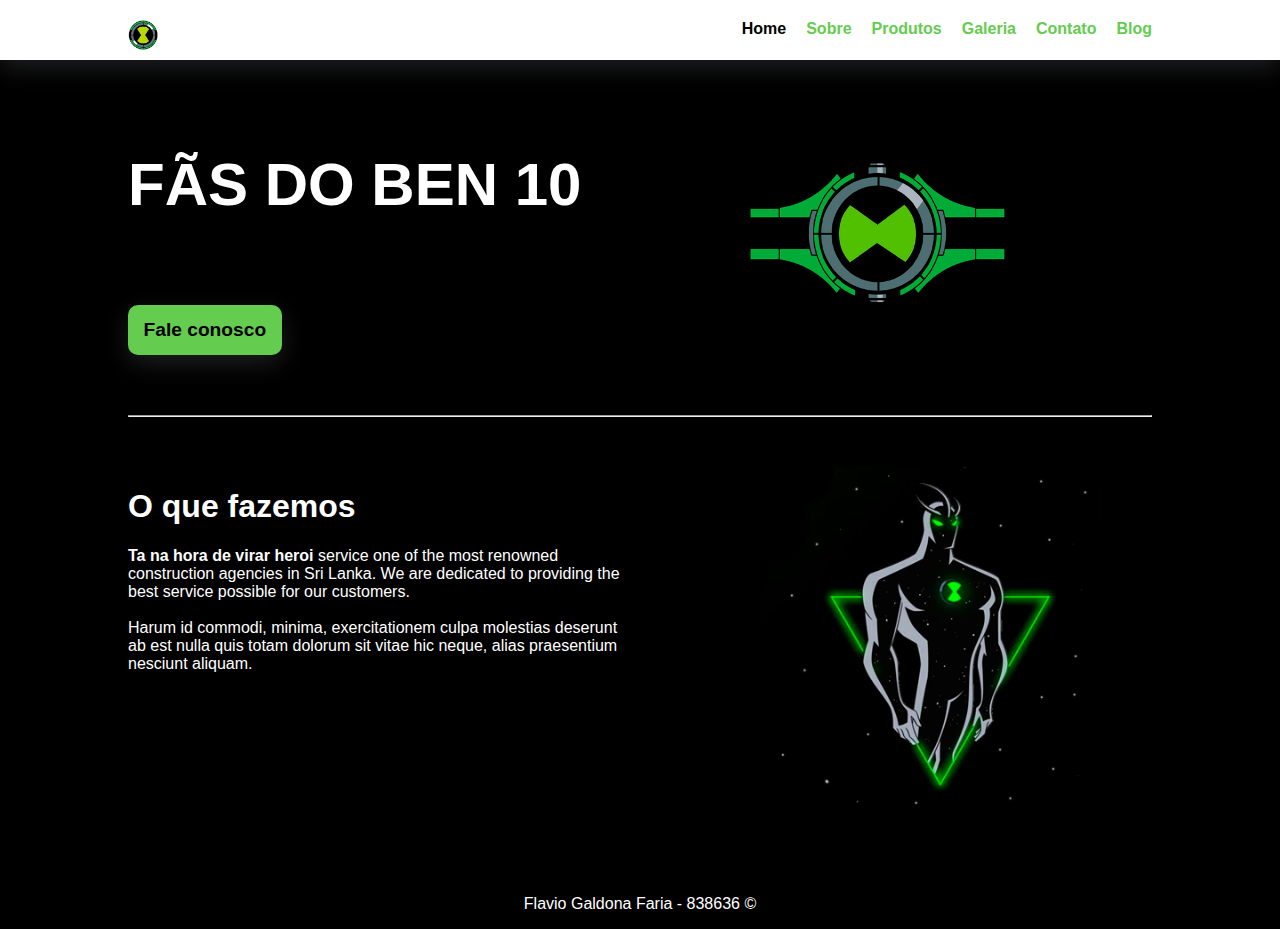
<file: index.html>
<!DOCTYPE html>
<html lang="en">
<head>
    <meta charset="UTF-8">
    <meta http-equiv="X-UA-Compatible" content="IE=edge">
    <meta name="viewport" content="width=device-width, initial-scale=1.0">
    <link rel="stylesheet" type="text/css" href="./css/index.css">
    <link rel="stylesheet" type="text/css" href="./css/style.css">
    <link href="http://fonts.cdnfonts.com/css/poppins" rel="stylesheet"> 
    <title>Home</title>
</head>
<body>
    <div class="navbar">
       <div class="container">
        <a class="navLogo" href="index.html">
            <img width="30px" alt="Logo image" src="./images/logo.png"/> 
        </a>
        <ul class="navbarItems">
            <li class="navItem"><a class="navLink active" href="./index.html">Home</a></li>
            <li class="navItem"><a class="navLink" href="./sobre.html">Sobre</a></li>
            <li class="navItem"><a class="navLink" href="./produtos.html">Produtos</a></li>
            <li class="navItem"><a class="navLink" href="./galeria.html">Galeria</a></li>
            <li class="navItem"><a class="navLink" href="./contato.html">Contato</a></li>
            <li class="navItem"><a class="navLink" href="./blog.html">Blog</a></li>
            <link href="http://fonts.cdnfonts.com/css/poppins" rel="stylesheet">
        </ul>
       </div>
    </div>
    <div class="container">
        <div class="row landingRow">
            <div class="mainHeading">
                <h1 class="mainHeadingText">
                    Fãs do Ben 10
                </h1>
                <button class="contactUsBtn" onclick="document.location='contato.html'">Fale conosco</button>
            </div>
            <div class="landingImage">
            </div>
        </div>
        <hr/>
        <div class="row secondBlockRow">
            <div class="secondHeadingLanding">
                <h1>O que fazemos</h1>
                <p><b>
                    Ta na hora de virar heroi</b> service one of the most renowned construction agencies in Sri Lanka. We are dedicated to providing the best service possible for our customers.
                    <br/>
                    <br/>
                    Harum id commodi, minima, exercitationem culpa molestias deserunt ab est nulla quis totam dolorum sit vitae hic neque, alias praesentium nesciunt aliquam.
                </p>
            </div>
            <div class="secondBlockImage">
                <img height="350vw" alt="Construction building" src="./images/alienx.png"/>
            </div>
        </div>
    </div>
    <div class="footer">
        <p class="ccPara">
            Flavio Galdona Faria - 838636 © 
        </p>
    </div>
</body>
</html>
</file>
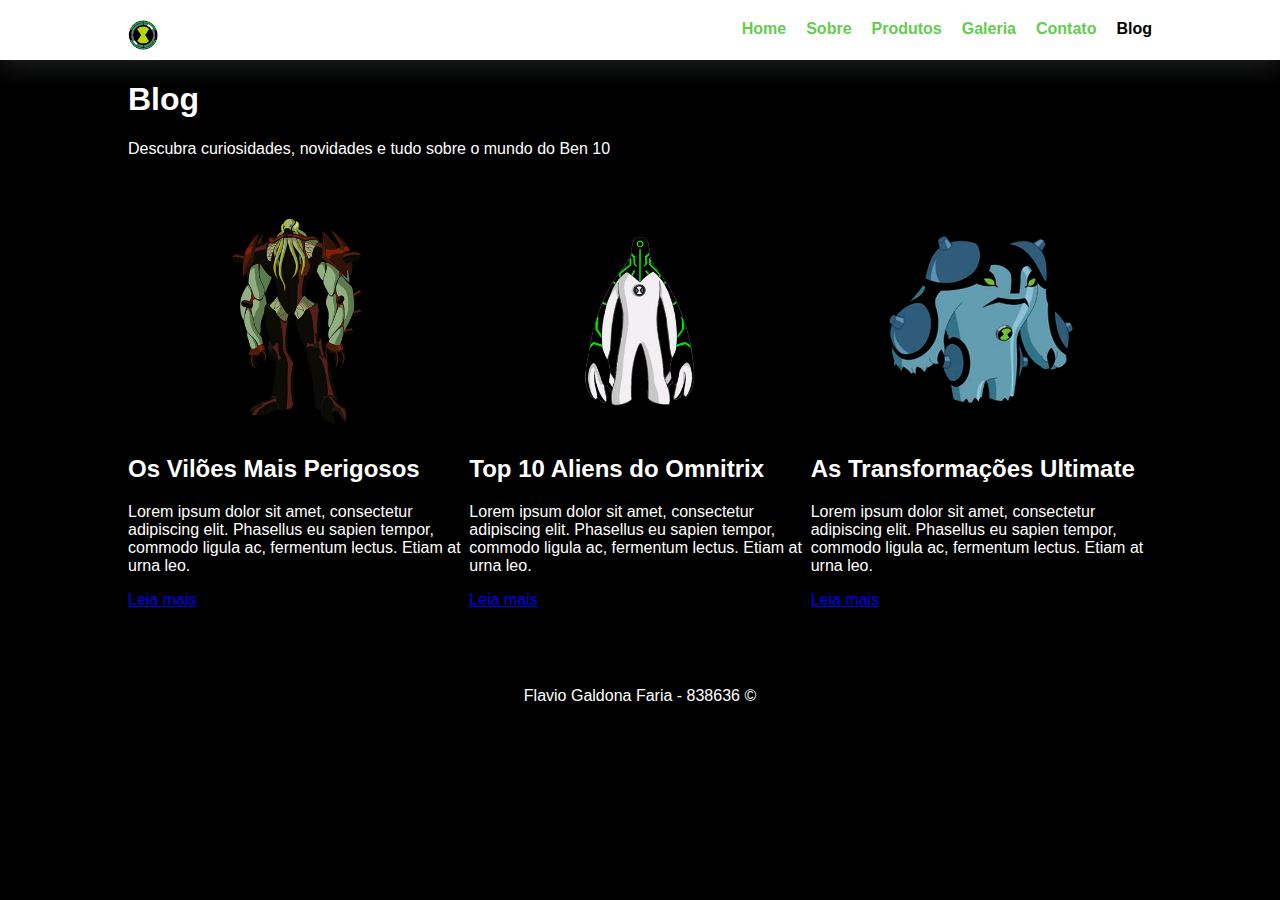
<file: blog.html>
<!DOCTYPE html>
<html lang="en">
<head>
    <meta charset="UTF-8">
    <meta http-equiv="X-UA-Compatible" content="IE=edge">
    <meta name="viewport" content="width=device-width, initial-scale=1.0">
    <link rel="stylesheet" type="text/css" href="./css/style.css">
    <link rel="stylesheet" type="text/css" href="./css/blog.css">
    <link href="http://fonts.cdnfonts.com/css/poppins" rel="stylesheet">  
    <title>Blog</title>
</head>
<body>
    <div class="navbar">
        <div class="container">
         <a class="navLogo" href="index.html">
            <img width="30px" alt="Logo image" src="./images/logo.png"/>  
         </a>
        <ul class="navbarItems">
            <li class="navItem"><a class="navLink" href="./index.html">Home</a></li>
            <li class="navItem"><a class="navLink" href="./sobre.html">Sobre</a></li>
            <li class="navItem"><a class="navLink" href="./produtos.html">Produtos</a></li>
            <li class="navItem"><a class="navLink" href="./galeria.html">Galeria</a></li>
            <li class="navItem"><a class="navLink" href="./contato.html">Contato</a></li>
            <li class="navItem"><a class="navLink active" href="./blog.html">Blog</a></li>
            <link href="http://fonts.cdnfonts.com/css/poppins" rel="stylesheet">
        </ul>
        </div>
     </div>
     <div class="container">
        <div class="blogHeader">
            <h1 class="blogHeading">Blog</h1>
            <p class="blogIntro">Descubra curiosidades, novidades e tudo sobre o mundo do Ben 10</p>
        </div>
        <div class="row">
            <div class="blogPost">
                <img src="./images/vilains.png" class="blogImg">
                <h2 class="blogTitle">Os Vilões Mais Perigosos</h2>
                <p class="blogText">Lorem ipsum dolor sit amet, consectetur adipiscing elit. Phasellus eu sapien tempor, commodo ligula ac, fermentum lectus. Etiam at urna leo.</p>
                <a href="https://ben10.fandom.com/pt-br/wiki/Vilgax_(Original)#:~:text=Vilgax%20%C3%A9%20um%20alien%C3%ADgena%20maligno,o%20arqui%2Dinimigo%20de%20Ben.">Leia mais</a>
            </div>
            <div class="blogPost">
                <img src="./images/aliens.png" class="blogImg">
                <h2 class="blogTitle">Top 10 Aliens do Omnitrix</h2>
                <p class="blogText">Lorem ipsum dolor sit amet, consectetur adipiscing elit. Phasellus eu sapien tempor, commodo ligula ac, fermentum lectus. Etiam at urna leo.</p>
                <a href="https://ben10.fandom.com/pt-br/wiki/Blog_de_usu%C3%A1rio:Ichidaisy/Os_10_alien%C3%ADgenas_mais_poderosos_de_Ben">Leia mais</a>
            </div>
            <div class="blogPost">
                <img src="./images/ultimate.png" class="blogImg">
                <h2 class="blogTitle">As Transformações Ultimate</h2>
                <p class="blogText">Lorem ipsum dolor sit amet, consectetur adipiscing elit. Phasellus eu sapien tempor, commodo ligula ac, fermentum lectus. Etiam at urna leo.</p>
                <a href="https://ben10.fandom.com/pt-br/wiki/Formas_supremas">Leia mais</a>
            </div>
        </div>
    </div>
    <div class="footer">
        <p class="ccPara">
            Flavio Galdona Faria - 838636 © 
        </p>
    </div>
</body>
</html>
</file>
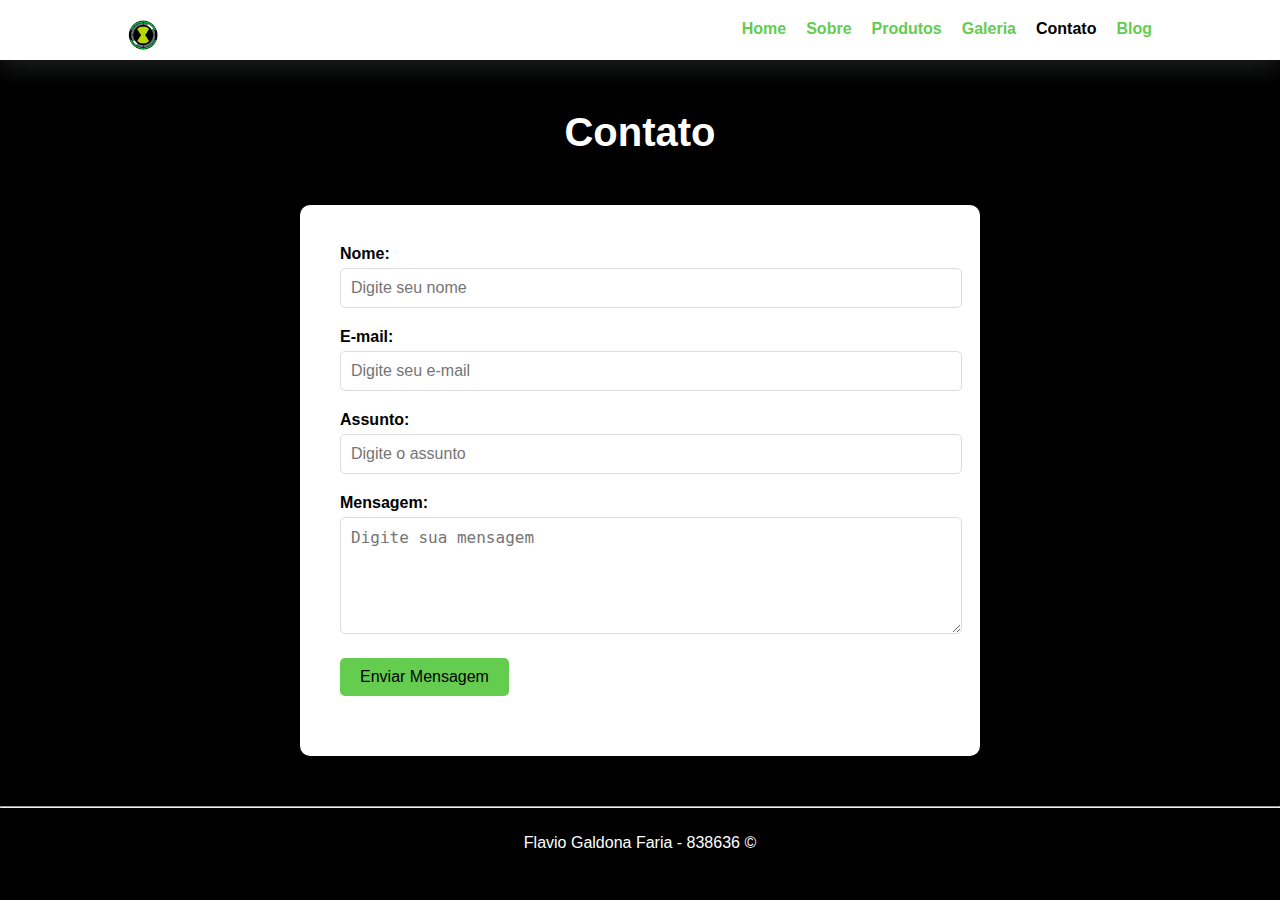
<file: contato.html>
<!DOCTYPE html>
<html lang="en">
<head>
    <meta charset="UTF-8">
    <meta http-equiv="X-UA-Compatible" content="IE=edge">
    <meta name="viewport" content="width=device-width, initial-scale=1.0">
    <link rel="stylesheet" type="text/css" href="./css/style.css">
    <link rel="stylesheet" type="text/css" href="./css/contato.css">
    <link href="http://fonts.cdnfonts.com/css/poppins" rel="stylesheet">
    <title>Contato</title>
</head>
<body>
    <div class="navbar">
        <div class="container">
            <a class="navLogo" href="index.html">
                <img width="30px" alt="Logo image" src="./images/logo.png"/> 
            </a>
            <ul class="navbarItems">
                <li class="navItem"><a class="navLink" href="./index.html">Home</a></li>
                <li class="navItem"><a class="navLink" href="./sobre.html">Sobre</a></li>
                <li class="navItem"><a class="navLink" href="./produtos.html">Produtos</a></li>
                <li class="navItem"><a class="navLink" href="./galeria.html">Galeria</a></li>
                <li class="navItem"><a class="navLink active" href="./contato.html">Contato</a></li>
                <li class="navItem"><a class="navLink" href="./blog.html">Blog</a></li>
            </ul>
        </div>
    </div>
    <div class="container">
        <h1 class="contact-title">Contato</h1>
        <form action="contato.html" method="POST" class="contact-form">
            <div class="form-group">
                <label class="text2" for="name">Nome:</label>
                <input type="text" id="name" name="name" required placeholder="Digite seu nome">
            </div>
            <div class="form-group">
                <label class="text2" for="email">E-mail:</label>
                <input type="email" id="email" name="email" required placeholder="Digite seu e-mail">
            </div>
            <div class="form-group">
                <label class="text2" for="subject">Assunto:</label>
                <input type="text" id="subject" name="subject" required placeholder="Digite o assunto">
            </div>
            <div class="form-group">
                <label class="text2" for="message">Mensagem:</label>
                <textarea id="message" name="message" rows="5" required placeholder="Digite sua mensagem"></textarea>
            </div>
            <div class="form-group">
                <button type="submit">Enviar Mensagem</button>
            </div>
        </form>
    </div>
    <hr/>
    <div class="footer">
        <p>Flavio Galdona Faria - 838636 ©</p>
    </div>
</body>
</html>
</file>
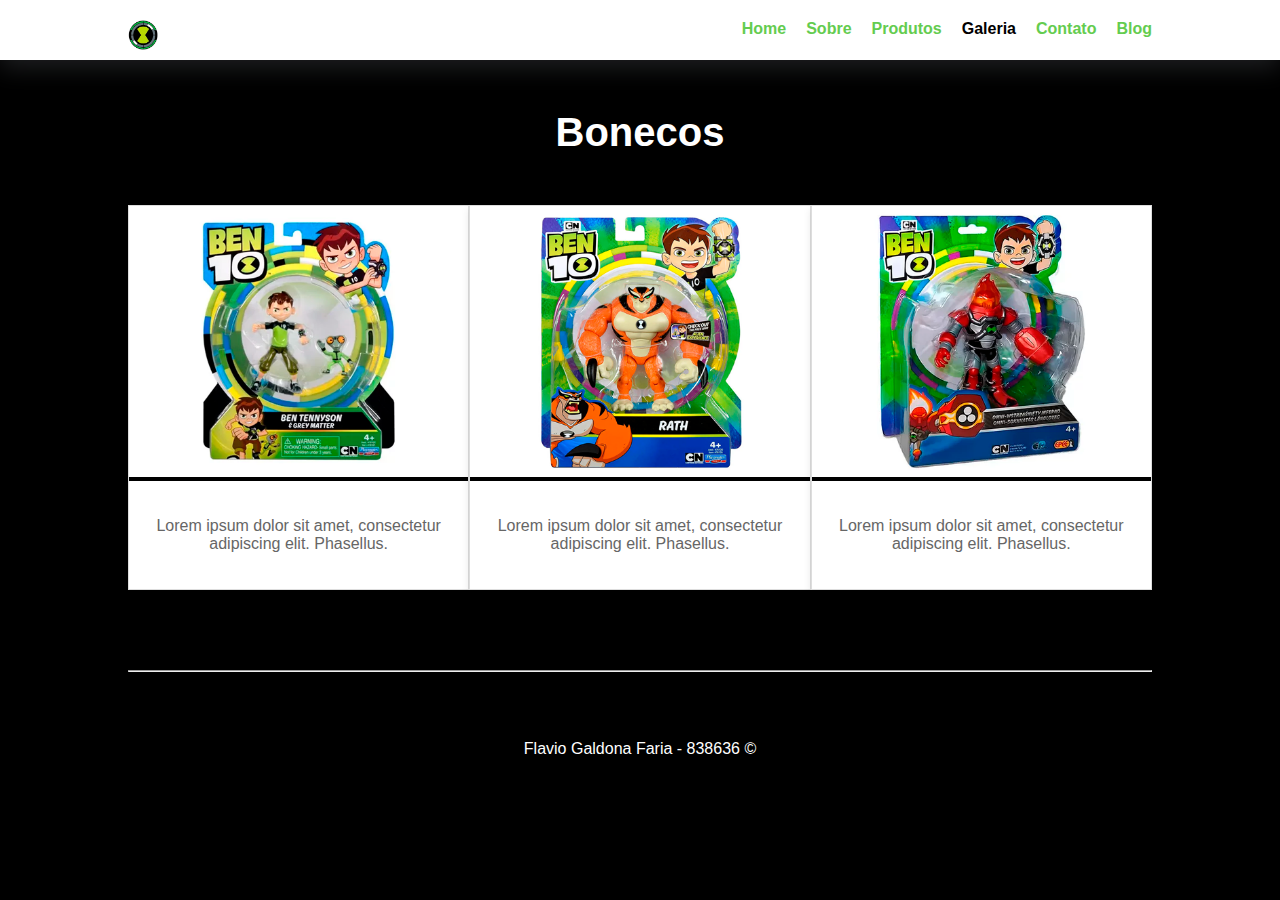
<file: galeria.html>
<!DOCTYPE html>
<html lang="en">
<head>
    <meta charset="UTF-8">
    <meta http-equiv="X-UA-Compatible" content="IE=edge">
    <meta name="viewport" content="width=device-width, initial-scale=1.0">
    <link rel="stylesheet" type="text/css" href="./css/style.css">
    <link rel="stylesheet" type="text/css" href="./css/sobre.css">
    <link rel="stylesheet" type="text/css" href="./css/galeria.css">
    <link href="http://fonts.cdnfonts.com/css/poppins" rel="stylesheet">
    <title>Galeria</title>
</head>
<body>
    <div class="navbar">
        <div class="container">
         <a class="navLogo" href="index.html">
            <img width="30px" alt="Logo image" src="./images/logo.png"/>  
         </a>
        <ul class="navbarItems">
            <li class="navItem"><a class="navLink" href="./index.html">Home</a></li>
            <li class="navItem"><a class="navLink" href="./sobre.html">Sobre</a></li>
            <li class="navItem"><a class="navLink" href="./produtos.html">Produtos</a></li>
            <li class="navItem"><a class="navLink active" href="./galeria.html">Galeria</a></li>
            <li class="navItem"><a class="navLink" href="./contato.html">Contato</a></li>
            <li class="navItem"><a class="navLink" href="./blog.html">Blog</a></li>
            <link href="http://fonts.cdnfonts.com/css/poppins" rel="stylesheet">
        </ul>
        </div>
     </div>
    <div class="projects">
        <h2 class="projectstitle">Bonecos</h2>
        <div class="container">
            <div class="row">
                <div class="col-4">
                    <div class="card">
                        <img class="cardimage" src="./images/boneco1.png">
                        <div class="card-body">
                            <p class="card-text">Lorem ipsum dolor sit amet, consectetur adipiscing elit. Phasellus.</p>
                        </div>
                    </div>
                </div>
                <div class="col-4">
                    <div class="card">
                        <img class="cardimage" src="./images/boneco2.png">
                        <div class="card-body">
                            <p class="card-text">Lorem ipsum dolor sit amet, consectetur adipiscing elit. Phasellus.</p>
                        </div>
                    </div>
                </div>
                <div class="col-4">
                    <div class="card">
                        <img class="cardimage" src="./images/boneco3.png">
                        <div class="card-body">
                            <p class="card-text">Lorem ipsum dolor sit amet, consectetur adipiscing elit. Phasellus.</p>
                        </div>
                    </div>
                </div>
            </div>
            <hr/>
        </div>
    </div>
    <div class="footer">
        <p class="ccPara">Flavio Galdona Faria - 838636 ©</p>
    </div>
</body>
</html>
</file>
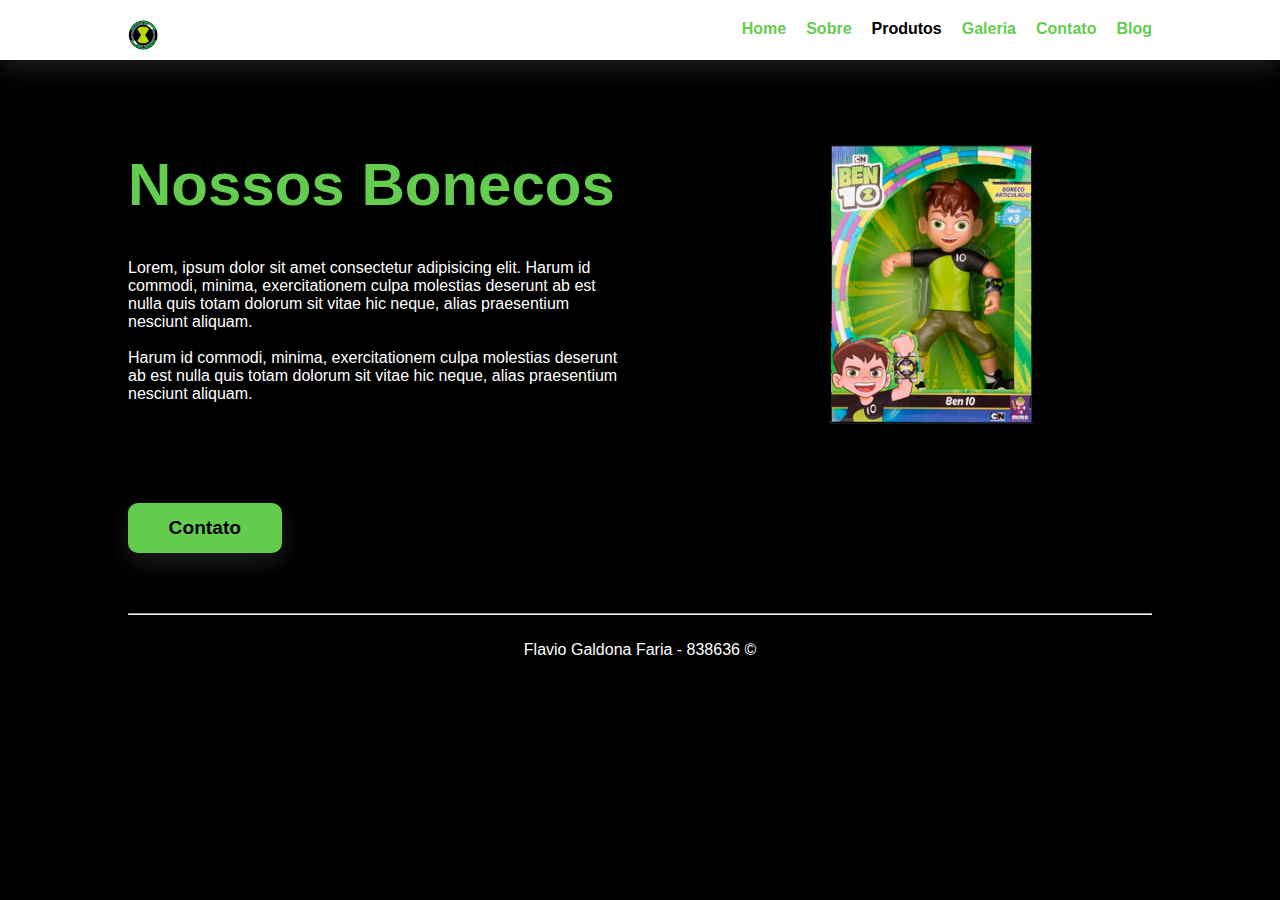
<file: produtos.html>
<!DOCTYPE html>
<html lang="en">
<head>
    <meta charset="UTF-8">
    <meta http-equiv="X-UA-Compatible" content="IE=edge">
    <meta name="viewport" content="width=device-width, initial-scale=1.0">
    <link rel="stylesheet" type="text/css" href="./css/style.css">
    <link rel="stylesheet" type="text/css" href="./css/sobre.css">
    <link rel="stylesheet" type="text/css" href="./css/produtos.css">
    <link href="http://fonts.cdnfonts.com/css/poppins" rel="stylesheet">
    <title>Produtos</title>
</head>
<body>
    <div class="navbar">
        <div class="container">
         <a class="navLogo" href="index.html">
             <img width="30px" alt="Logo image" src="./images/logo.png"/> 
         </a>
        <ul class="navbarItems">
            <li class="navItem"><a class="navLink" href="./index.html">Home</a></li>
            <li class="navItem"><a class="navLink" href="./sobre.html">Sobre</a></li>
            <li class="navItem"><a class="navLink active" href="./produtos.html">Produtos</a></li>
            <li class="navItem"><a class="navLink" href="./galeria.html">Galeria</a></li>
            <li class="navItem"><a class="navLink" href="./contato.html">Contato</a></li>
            <li class="navItem"><a class="navLink" href="./blog.html">Blog</a></li>
            <link href="http://fonts.cdnfonts.com/css/poppins" rel="stylesheet">
        </ul>
        </div>
     </div>
     <div class="container">
        <div class="row">
            <div class="aboutHeadingLanding">
                <h1 class="abotLandingHeading">Nossos Bonecos</h1>
                <p class="abotLandingPara">
                    Lorem, ipsum dolor sit amet consectetur adipisicing elit. Harum id commodi, minima, exercitationem culpa molestias deserunt ab est nulla quis totam dolorum sit vitae hic neque, alias praesentium nesciunt aliquam.
                    <br/>
                    <br/>
                    Harum id commodi, minima, exercitationem culpa molestias deserunt ab est nulla quis totam dolorum sit vitae hic neque, alias praesentium nesciunt aliquam.
                </p>
                <button class="contactUsBtn" onclick="document.location='contato.html'">Contato</button>
            </div>
            <div class="aboutBlockImage">
                <img height="350vw" alt="Construction building" src="./images/boneco.png"/>
            </div>
        </div>
        <hr/>
        </div>
    </div>
    <div class="footer">
        <p class="ccPara">
            Flavio Galdona Faria - 838636 © 
        </p>
    </div>
</body>
</html>
</file>
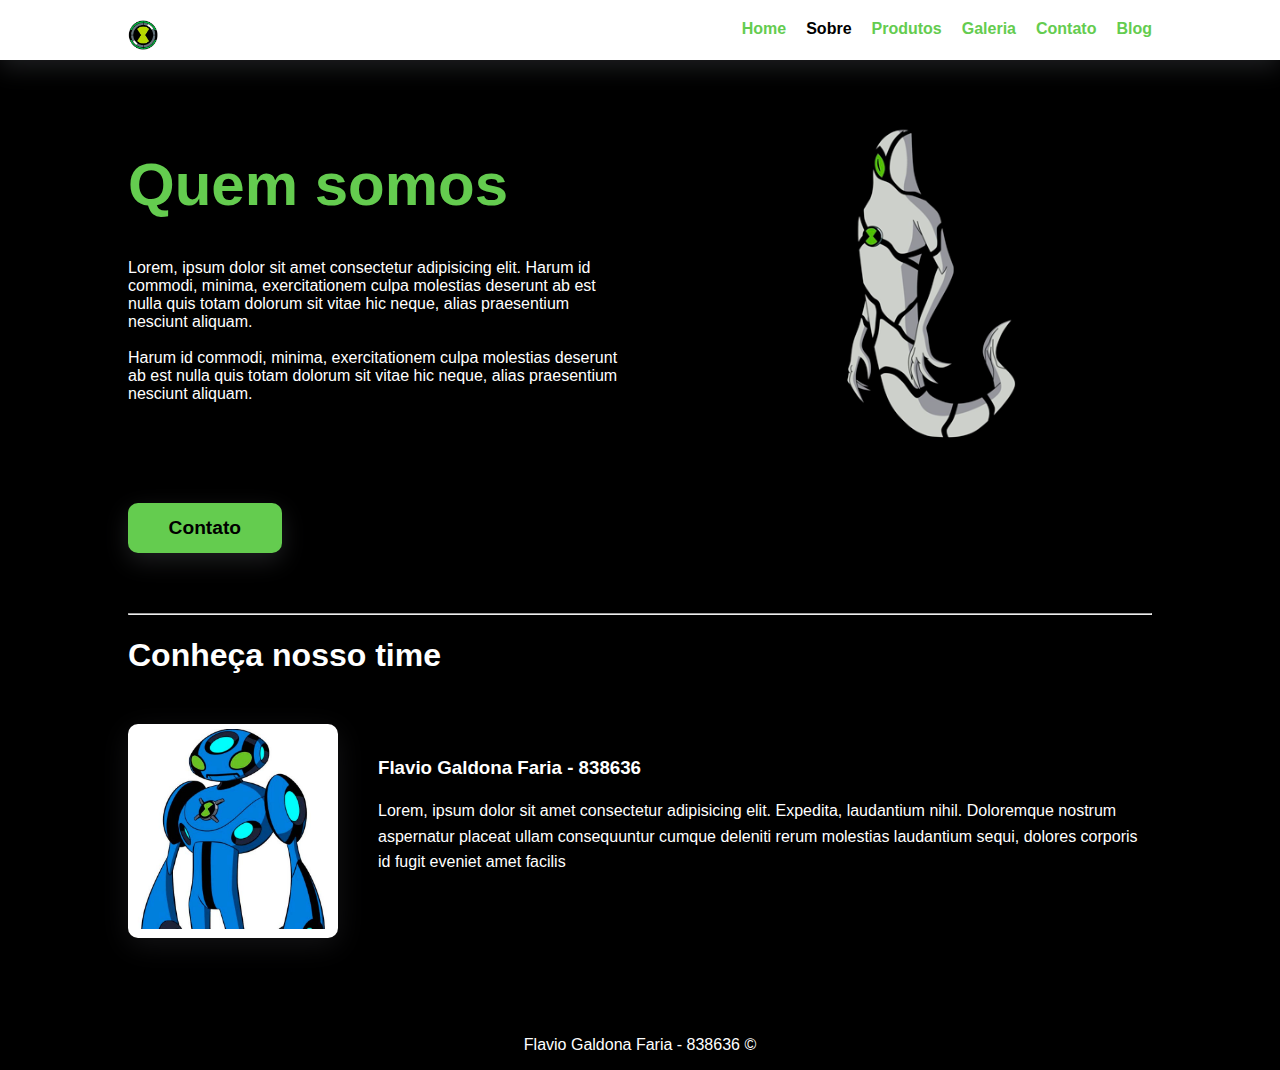
<file: sobre.html>
<!DOCTYPE html>
<html lang="en">
<head>
    <meta charset="UTF-8">
    <meta http-equiv="X-UA-Compatible" content="IE=edge">
    <meta name="viewport" content="width=device-width, initial-scale=1.0">
    <link rel="stylesheet" type="text/css" href="./css/style.css">
    <link rel="stylesheet" type="text/css" href="./css/sobre.css">
    <link href="http://fonts.cdnfonts.com/css/poppins" rel="stylesheet">  
    <title>Sobre</title>
</head>
<body>
    <div class="navbar">
        <div class="container">
         <a class="navLogo" href="index.html">
            <img width="30px" alt="Logo image" src="./images/logo.png"/>  
         </a>
        <ul class="navbarItems">
            <li class="navItem"><a class="navLink" href="./index.html">Home</a></li>
            <li class="navItem"><a class="navLink active" href="./sobre.html">Sobre</a></li>
            <li class="navItem"><a class="navLink" href="./produtos.html">Produtos</a></li>
            <li class="navItem"><a class="navLink" href="./galeria.html">Galeria</a></li>
            <li class="navItem"><a class="navLink" href="./contato.html">Contato</a></li>
            <li class="navItem"><a class="navLink" href="./blog.html">Blog</a></li>
            <link href="http://fonts.cdnfonts.com/css/poppins" rel="stylesheet">
        </ul>
        </div>
     </div>
     <div class="container">
        <div class="row">
            <div class="aboutHeadingLanding">
                <h1 class="abotLandingHeading">Quem somos</h1>
                <p class="abotLandingPara">
                    Lorem, ipsum dolor sit amet consectetur adipisicing elit. Harum id commodi, minima, exercitationem culpa molestias deserunt ab est nulla quis totam dolorum sit vitae hic neque, alias praesentium nesciunt aliquam.
                    <br/>
                    <br/>
                    Harum id commodi, minima, exercitationem culpa molestias deserunt ab est nulla quis totam dolorum sit vitae hic neque, alias praesentium nesciunt aliquam.
                </p>
                <button class="contactUsBtn" onclick="document.location='contato.html'">Contato</button>
            </div>
            <div class="aboutBlockImage">
                <img height="350vw" src="./images/fantasmatico.png"/>
            </div>
        </div>
        <hr/>
        <h1>Conheça nosso time</h1>
        <div class="row">
            <div class="teamMember">
                <div class="profileImg">
                    <img src="./images/flavio.jpg" width="200px">
                </div>
                <div class="aboutMember">
                   <h3>Flavio Galdona Faria - 838636</h3>
                   <p class="teamMemberAboutPara"> Lorem, ipsum dolor sit amet consectetur adipisicing elit. Expedita, laudantium nihil. Doloremque nostrum aspernatur placeat ullam consequuntur cumque deleniti rerum molestias laudantium sequi, dolores corporis id fugit eveniet amet facilis</p>
                </div>
            </div>
        </div>
    </div>
    <div class="footer">
        <p class="ccPara">
            Flavio Galdona Faria - 838636 © 
        </p>
    </div>
</body>
</html>
</file>
<file: css/index.css>
.mainHeadingText {
    font-size: 60px;
    text-transform: uppercase;
    font-weight: 800;
    color: white;
}

.mainHeadingTextVarient {
    font-size: 60px;
    color: rgb(255, 145, 0);
    margin-left: 30px;
    font-weight: 800;
    text-transform: uppercase;

}

.landingImage {
    margin-left: auto;
    margin-right: auto;
    width: 50%;
    max-width: 50%;
    background-size: cover;
    background-image: url('../images/imagehome.png');
}

.secondHeadingLanding{
    width: 50%;
    padding-right: 30px;
    color: white;
}
.secondBlockImage {
    float: right;
    margin-right: 0;
    justify-content: end;
    width: 50%;
    display: flex;
}

.thiredBlock {
    display: flex;
    width: 100%;
    margin: auto;
}

.visMisBlock {
    height: 230px;
    width: 50vw;
    background-color: bisque;
    margin: 10px;
    padding-left: 30px;
    padding-right: 30px;
    border-radius: 10px;
    box-shadow: rgba(149, 157, 165, 0.2) 0px 8px 24px;
}

.visMisPara {
    line-height: 1.5;
}
</file>
<file: css/style.css>
html, body{
    margin: 0;
    font-family: 'Poppins', sans-serif;
    background-color: black;
    color: white;
}
.navbar {
    padding-top: 20px;
    width: 100%;
    height: 40px;
    background-color: rgb(255, 255, 255);
    box-shadow: rgba(149, 157, 165, 0.2) 0px 8px 24px;

}

.navbarItems {
    float: right;
    list-style-type: none;
    margin: 0;
    padding: 0;
    display: flex;
}

.navItem {
    margin-left: 20px;
}

.navLink {
    text-decoration: none;
    color: #64cc4f;
    font-weight: bold;
    transition-duration: 0.5s;
}

.navLogo {
    text-decoration: none;
    color: black;
    font-weight: bold;
    transition-duration: 0.5s;
}

.navLink:hover {
    color: black;
}

.container {
    width: 80%;
    margin: auto;
}

.row {
    margin-top: 50px;
    display: flex;
    flex-direction: row;
    margin-bottom: 60px;
}

.active {
    color: black !important;
}

.footer {
    width: 100%;
    height: 50px;
    background-color: black;
    padding-top: 2px;
    text-align: center;
}

.ccPara {
    color: white;
}


.contactUsBtn {
    width: 12vw;
    height: 50px;
    border-radius: 10px;
    border: unset;
    font-size: larger;
    margin-top: 10%;
    transition-duration: 0.3s;
    font-weight: bold;
    background-color: #64cc4f;
    box-shadow: rgba(149, 157, 165, 0.2) 0px 8px 24px;

}

.contactUsBtn:hover {
    background-color: rgb(247, 201, 144);
    cursor: pointer;
    box-shadow: rgba(100, 100, 111, 0.2) 0px 7px 29px 0px;
}

.seeMoreBtn {
    color: white;
    font-weight: 600;
    height: 25px;
    border-radius: 5px;
    border: unset;
    transition-duration: 0.3s;
    background-color: rgb(255, 145, 0);
}

.seeMoreBtn:hover {
    cursor: pointer;
    color: bisque;
    background-color: rgb(205, 118, 4);
    box-shadow: rgba(0, 0, 0, 0.15) 1.95px 1.95px 2.6px;
}
</file>
<file: css/blog.css>
.aboutHeadingLanding{
    width: 50%;
    padding-right: 30px;
}
.aboutBlockImage {
    float: right;
    margin-right: 0;
    justify-content: end;
    width: 50%;
    display: flex;
}

h1 {
    color: white;
}

.blogImg {
    width: 100%;
    height: auto;
    max-width: 600px;
    display: block;
    margin: 0 auto;
}

.abotLandingPara {
    margin-top: 30px;
    margin-bottom: 50px;
    color: white;
}

.abotLandingHeading {
    font-size: 60px;
    color: #64cc4f;
}

.teamMember {
    display: flex;
    margin-bottom: 20px;
    color: white;
}

.profileImg {
    background-color: white;
    padding: 5px;
    border-radius: 10px;
    box-shadow: rgba(100, 100, 111, 0.2) 0px 7px 29px 0px;

}

.aboutMember {
    margin-left: 40px;
    margin-top: 15px;
}

.teamMemberAboutPara {
    line-height: 1.6;
}
</file>
<file: css/contato.css>
.contactHeadingLanding{
    width: 50%;
    padding-right: 30px;
}
.contactBlockImage {
    float: right;
    margin-right: 0;
    justify-content: end;
    width: 50%;
    display: flex;
}
.contactLandingHeading {
    font-size: 60px;
    color: #64cc4f;
}

.contactFormBlock {
    margin-top: 30px;
    margin-bottom: 50px;
}

.contactForm {
    margin-left: 10px;
}

.inputLable {
    font-size: 20px;
}

.inputField{
    margin-top: 10px;
    margin-bottom: 15px;
    height: 30px;
    border-radius: 10px;
    width: 28vw;
    border: solid black 2px;
}

.inputFieldMsg {
    margin-top: 10px;
    height: 60px;
    border-radius: 10px;
    width: 28vw;
    border: solid black 2px;
}

.contact-title {
    text-align: center;
    font-size: 2.5rem;
    color: #ffffff;
    margin-top: 50px;
}
.contact-form {
    background-color: rgb(255, 255, 255);
    padding: 40px;
    border-radius: 10px;
    box-shadow: 0 4px 8px rgba(0, 0, 0, 0.1);
    max-width: 600px;
    margin: 50px auto;
}
.form-group {
    margin-bottom: 20px;
}
.form-group label {
    font-size: 1rem;
    font-weight: bold;
    display: block;
    margin-bottom: 5px;
}
.form-group input,
.form-group textarea {
    width: 100%;
    padding: 10px;
    border: 1px solid #ddd;
    border-radius: 5px;
    font-size: 1rem;
}
.form-group input:focus,
.form-group textarea:focus {
    border-color: #64cc4f;
    outline: none;
}
.form-group button {
    background-color: #64cc4f;
    color: rgb(0, 0, 0);
    padding: 10px 20px;
    border: none;
    border-radius: 5px;
    font-size: 1rem;
    cursor: pointer;
    transition: background-color 0.3s ease;
}
.form-group button:hover {
    background-color: #64cc4f;
}
.text2{
    color: black;
}
</file>
<file: css/sobre.css>
.aboutHeadingLanding{
    width: 50%;
    padding-right: 30px;
}
.aboutBlockImage {
    float: right;
    margin-right: 0;
    justify-content: end;
    width: 50%;
    display: flex;
}

h1 {
    color: white;
}

.abotLandingPara {
    margin-top: 30px;
    margin-bottom: 50px;
    color: white;
}

.abotLandingHeading {
    font-size: 60px;
    color: #64cc4f;
}

.teamMember {
    display: flex;
    margin-bottom: 20px;
    color: white;
}

.profileImg {
    background-color: white;
    padding: 5px;
    border-radius: 10px;
    box-shadow: rgba(100, 100, 111, 0.2) 0px 7px 29px 0px;

}

.aboutMember {
    margin-left: 40px;
    margin-top: 15px;
}

.teamMemberAboutPara {
    line-height: 1.6;
}
</file>
<file: css/galeria.css>
.cardimage{
    background-repeat: no-repeat;
    background-position: center;
    background-size: cover;
    height: 300px;
    width: 300px;
    margin-right: 20px;
}

body {
    font-family: 'Poppins', sans-serif;
    margin: 0;
    padding: 0;
    background-color: #000000;
}

.projects {
    margin: 50px 0;
    text-align: center;
}
.projectstitle {
    font-size: 2.5rem;
    color: #ffffff;
    margin-bottom: 20px;
}
.card {
    border: 1px solid #ddd;
    box-shadow: 0 4px 8px rgba(0, 0, 0, 0.1);
    transition: transform 0.3s ease;
    margin-bottom: 20px;
}
.card:hover {
    transform: translateY(-10px);
}
.card img {
    width: 100%;
    height: auto;
}
.card-body {
    padding: 20px;
    background-color: #fff;
}
.card-text {
    color: #666;
    font-size: 1rem;
}
</file>
<file: css/produtos.css>
.cardimage{
    background-repeat: no-repeat;
    background-position: center;
    background-size: cover;
    height: 300px;
    width: 300px;
    margin-right: 20px;
}
</file>
